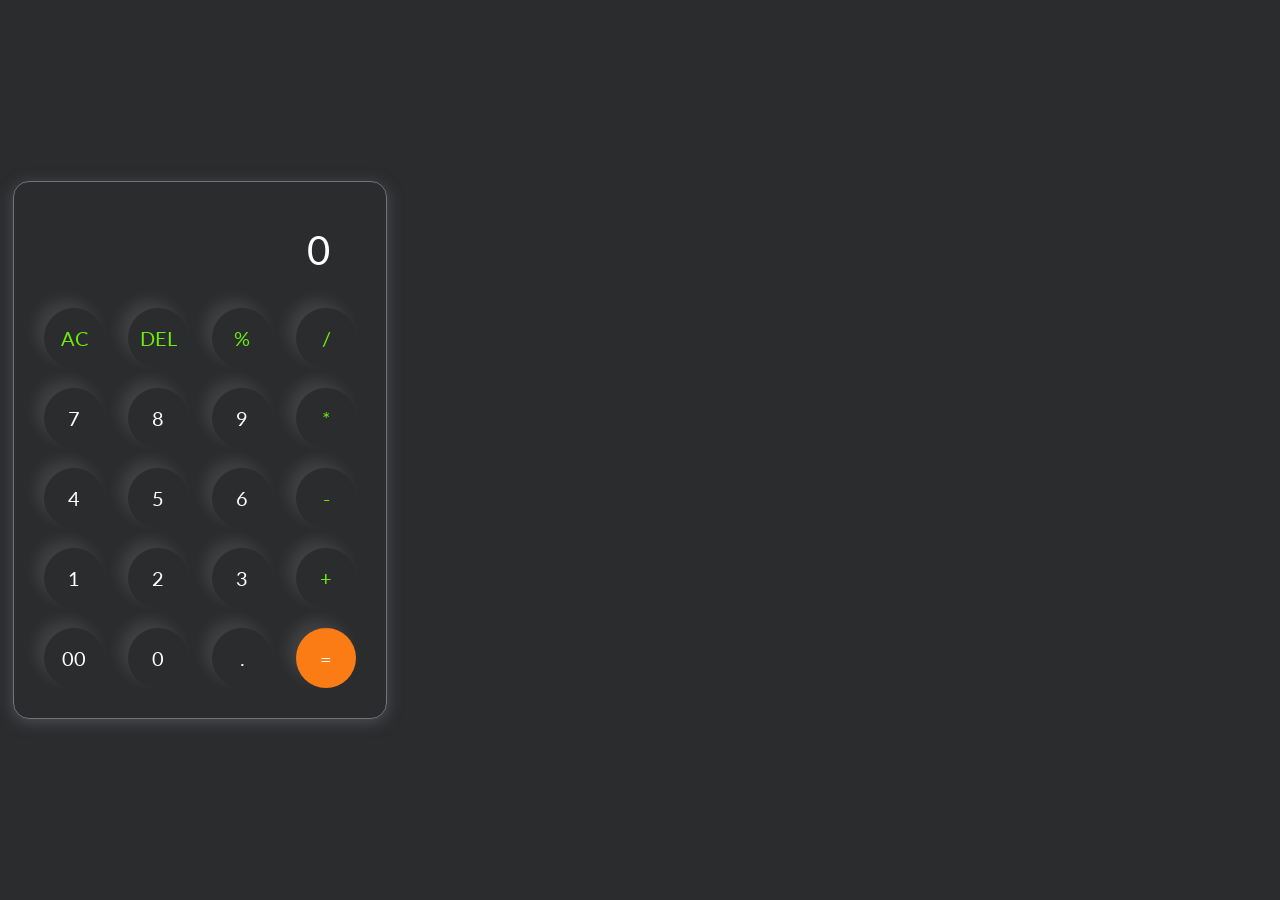
<file: index.htm>
<!DOCTYPE html>
<html lang="en">
<head>
    <meta charset="UTF-8">
    <meta name="viewport" content="width=device-width, initial-scale=1.0">
   <link rel="stylesheet" href="style.css">
    <title>Super Duper ultra computer Calculator</title>
</head>
<body>
    <div class="calculator">
        <input type="text" placeholder="0" id="inputbox" >
        <div>
            <button class="operator">AC</button>
            <button class="operator">DEL</button>
            <button class="operator">%</button>
            <button class="operator">/</button>
        </div>
        <div>
            <button >7</button>
            <button >8</button>
            <button >9</button>
            <button class="operator">*</button>
        </div>
        <div>
            <button >4</button>
            <button >5</button>
            <button >6</button>
            <button class="operator">-</button>
        </div>
        <div>
            <button >1</button>
            <button >2</button>
            <button >3</button>
            <button class="operator">+</button>
        </div>
        <div>
            <button>00</button>
            <button>0</button>
            <button>.</button>
            <button class="equalBtn">=</button>
        </div>
    </div>
    
    
    <script src="script.js"></script>
</body>
</html>
</file>
<file: style.css>
@import url('https://fonts.googleapis.com/css2?family=Lato:ital,wght@0,100;0,300;0,400;0,700;0,900;1,100;1,300;1,400;1,700;1,900&display=swap');

 *{
    margin: 0;
    padding: 0;
    box-sizing: border-box;
  font-family: "Lato", sans-serif;

 }

 body{
    width: 400px;
    height: 100vh;
    display: flex;
    justify-content: center;
    align-items: center;
    background-color:  #2a2c2e;

 }

  .calculator{
    border: 1px solid #717377 ;
    padding: 20px;
    border-radius: 16px;
    background-color: transparent;
    box-shadow: 0px 3px 15px rgba(113,115,119,0.5);

 }
 input{
    width: 320px;
    border: none;
    padding: 24px;
    background-color: transparent;
    box-shadow: 0px 3px 15px (84, 84, 84, 0.1);
    font-size: 40px;
    text-align: right;
    cursor: pointer;
    color: white;
 }
 input::placeholder{
    color: #fff;
 }
 button{
    border: none;
    width: 60px;
    height: 60px;
    margin: 10px;
    border-radius: 50%;
    background-color: transparent;
    color: #fff;
    font-size: 20px;
    box-shadow: -8px -8px 15px rgba(255, 252, 252, 0.1);
    cursor: pointer;
 }
 .equalBtn{
    background-color: #fb7c14;
 }

 .operator{
    color: #6dee0a;
 }
 #card{
    position: fixed;
    top: 0;
    left: 0;
    width: 100%;
    height: 100vh;
    background: rgba(0,0,0,0.7);

    display: none;
    justify-content: center;
    align-items: center;
}

.card-box{
    width: 350px;
    background: #111827;
    padding: 30px;
    border-radius: 20px;
    color: white;
}
#card{
    position: fixed;
    top: 0;
    left: 0;
    width: 100%;
    height: 100vh;
    background: rgba(0,0,0,0.7);

    display: none;
    justify-content: center;
    align-items: center;
}

.card-box{
    width: 350px;
    background: #111827;
    padding: 30px;
    border-radius: 20px;
    color: white;
}
</file>
